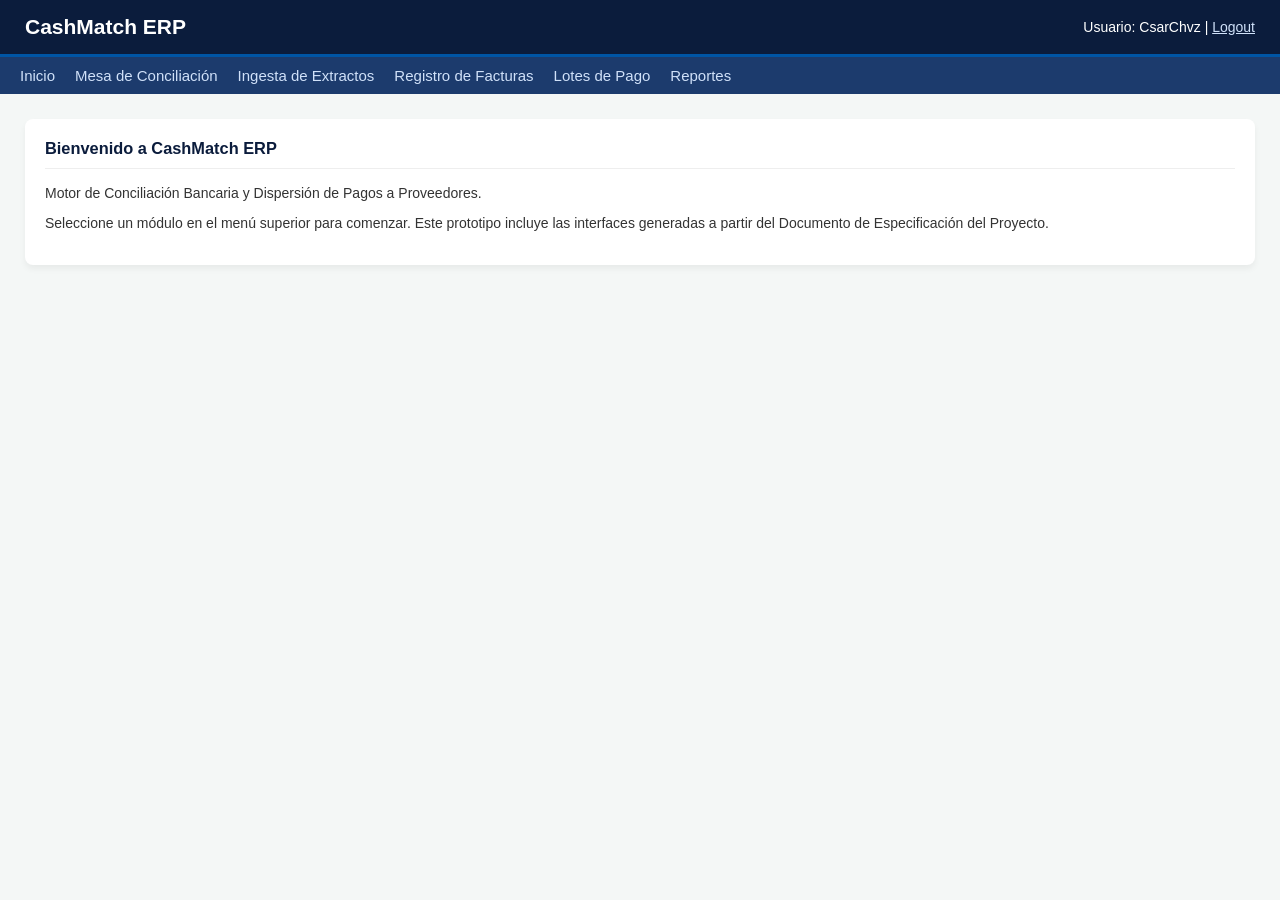
<file: index.html>
<!DOCTYPE html>
<html lang="es">
<head><meta charset="UTF-8"><title>CashMatch ERP - Inicio</title><link rel="stylesheet" href="css/styles.css"></head>
<body>

<div class="header">
    <h2>CashMatch ERP</h2>
    <div>Usuario: CsarChvz | <a href="#" style="color: #d0e1f9; text-decoration: underline;">Logout</a></div>
</div>
<div class="nav-menu">
    <a href="index.html">Inicio</a>
    <a href="pnt01_conciliacion.html">Mesa de Conciliación</a>
    <a href="pnt02_ingesta.html">Ingesta de Extractos</a>
    <a href="pnt03_facturas.html">Registro de Facturas</a>
    <a href="pnt04_aprobacion.html">Lotes de Pago</a>
    <a href="pnt05_reportes.html">Reportes</a>
</div>

<div class="container">
    <div class="card">
        <h3>Bienvenido a CashMatch ERP</h3>
        <p>Motor de Conciliación Bancaria y Dispersión de Pagos a Proveedores.</p>
        <p>Seleccione un módulo en el menú superior para comenzar. Este prototipo incluye las interfaces generadas a partir del Documento de Especificación del Proyecto.</p>
    </div>
</div>
</body>
</html>
</file>
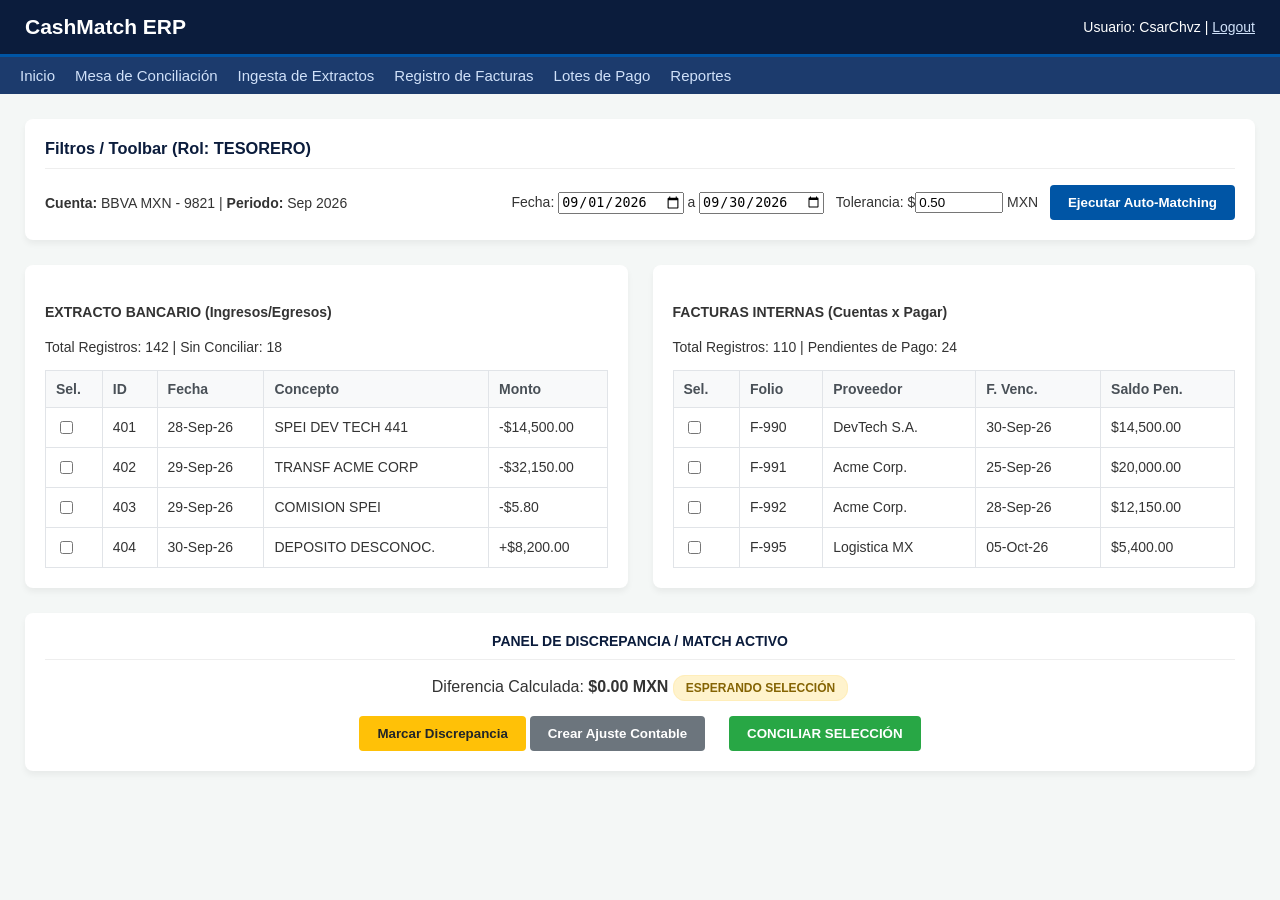
<file: pnt01_conciliacion.html>
<!DOCTYPE html>
<html lang="es">
<head><meta charset="UTF-8"><title>PNT-01: Mesa de Conciliación</title><link rel="stylesheet" href="css/styles.css"></head>
<body>

<div class="header">
    <h2>CashMatch ERP</h2>
    <div>Usuario: CsarChvz | <a href="#" style="color: #d0e1f9; text-decoration: underline;">Logout</a></div>
</div>
<div class="nav-menu">
    <a href="index.html">Inicio</a>
    <a href="pnt01_conciliacion.html">Mesa de Conciliación</a>
    <a href="pnt02_ingesta.html">Ingesta de Extractos</a>
    <a href="pnt03_facturas.html">Registro de Facturas</a>
    <a href="pnt04_aprobacion.html">Lotes de Pago</a>
    <a href="pnt05_reportes.html">Reportes</a>
</div>

<div class="container">
    <div class="card">
        <h3>Filtros / Toolbar (Rol: TESORERO)</h3>
        <div style="display:flex; justify-content:space-between; align-items:center;">
            <div><strong>Cuenta:</strong> BBVA MXN - 9821 | <strong>Periodo:</strong> Sep 2026</div>
            <div>
                Fecha: <input type="date" value="2026-09-01" style="width:auto; display:inline;"> a <input type="date" value="2026-09-30" style="width:auto; display:inline;">
                &nbsp;&nbsp;Tolerancia: $<input type="number" id="tolerancia" value="0.50" style="width: 80px; display:inline;"> MXN
                &nbsp;&nbsp;<button class="btn btn-primary" onclick="ejecutarAutoMatching()">Ejecutar Auto-Matching</button>
            </div>
        </div>
    </div>
    
    <div class="split-screen">
        <div class="split-panel">
            <h4>EXTRACTO BANCARIO (Ingresos/Egresos)</h4>
            <p>Total Registros: 142 | Sin Conciliar: 18</p>
            <table>
                <tr><th>Sel.</th><th>ID</th><th>Fecha</th><th>Concepto</th><th>Monto</th></tr>
                <tr><td><input type="checkbox" class="chk-banco" value="-14500"></td><td>401</td><td>28-Sep-26</td><td>SPEI DEV TECH 441</td><td>-$14,500.00</td></tr>
                <tr><td><input type="checkbox" class="chk-banco" value="-32150"></td><td>402</td><td>29-Sep-26</td><td>TRANSF ACME CORP</td><td>-$32,150.00</td></tr>
                <tr><td><input type="checkbox" class="chk-banco" value="-5.80"></td><td>403</td><td>29-Sep-26</td><td>COMISION SPEI</td><td>-$5.80</td></tr>
                <tr><td><input type="checkbox" class="chk-banco" value="8200"></td><td>404</td><td>30-Sep-26</td><td>DEPOSITO DESCONOC.</td><td>+$8,200.00</td></tr>
            </table>
        </div>
        <div class="split-panel">
            <h4>FACTURAS INTERNAS (Cuentas x Pagar)</h4>
            <p>Total Registros: 110 | Pendientes de Pago: 24</p>
            <table>
                <tr><th>Sel.</th><th>Folio</th><th>Proveedor</th><th>F. Venc.</th><th>Saldo Pen.</th></tr>
                <tr><td><input type="checkbox" class="chk-factura" value="14500"></td><td>F-990</td><td>DevTech S.A.</td><td>30-Sep-26</td><td>$14,500.00</td></tr>
                <tr><td><input type="checkbox" class="chk-factura" value="20000"></td><td>F-991</td><td>Acme Corp.</td><td>25-Sep-26</td><td>$20,000.00</td></tr>
                <tr><td><input type="checkbox" class="chk-factura" value="12150"></td><td>F-992</td><td>Acme Corp.</td><td>28-Sep-26</td><td>$12,150.00</td></tr>
                <tr><td><input type="checkbox" class="chk-factura" value="5400"></td><td>F-995</td><td>Logistica MX</td><td>05-Oct-26</td><td>$5,400.00</td></tr>
            </table>
        </div>
    </div>
    
    <div class="card" style="margin-top: 25px; text-align:center;">
        <h4>PANEL DE DISCREPANCIA / MATCH ACTIVO</h4>
        <p style="font-size: 16px;">Diferencia Calculada: <strong>$<span id="lbl-diferencia">0.00</span> MXN</strong> <span id="badge-estado" class="badge badge-success">COINCIDENCIA EXACTA (1:N)</span></p>
        <div style="margin-top: 20px;">
            <button class="btn btn-warning">Marcar Discrepancia</button>
            <button class="btn btn-secondary">Crear Ajuste Contable</button>
            <button class="btn btn-success" id="btn-conciliar" onclick="conciliar()" style="margin-left: 20px;">CONCILIAR SELECCIÓN</button>
        </div>
    </div>
</div>
<script src="js/app.js"></script>
</body>
</html>
</file>
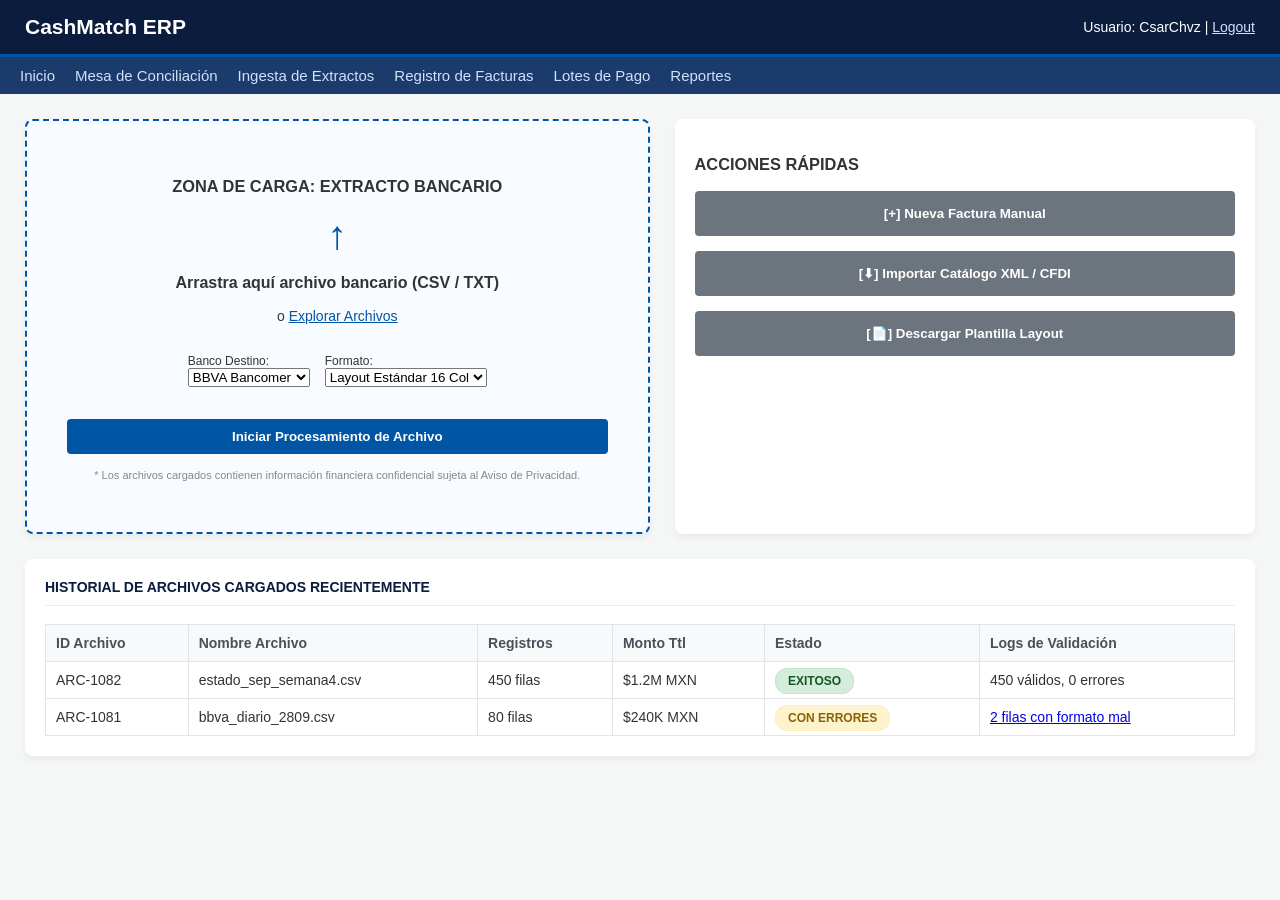
<file: pnt02_ingesta.html>
<!DOCTYPE html>
<html lang="es">
<head><meta charset="UTF-8"><title>PNT-02: Ingesta de Extractos</title><link rel="stylesheet" href="css/styles.css"></head>
<body>

<div class="header">
    <h2>CashMatch ERP</h2>
    <div>Usuario: CsarChvz | <a href="#" style="color: #d0e1f9; text-decoration: underline;">Logout</a></div>
</div>
<div class="nav-menu">
    <a href="index.html">Inicio</a>
    <a href="pnt01_conciliacion.html">Mesa de Conciliación</a>
    <a href="pnt02_ingesta.html">Ingesta de Extractos</a>
    <a href="pnt03_facturas.html">Registro de Facturas</a>
    <a href="pnt04_aprobacion.html">Lotes de Pago</a>
    <a href="pnt05_reportes.html">Reportes</a>
</div>

<div class="container">
    <div class="split-screen">
        <div class="split-panel" style="border: 2px dashed #0055a5; text-align: center; padding: 40px; background-color: #f8fbff;">
            <h3>ZONA DE CARGA: EXTRACTO BANCARIO</h3>
            <div style="font-size: 40px; color: #0055a5;">↑</div>
            <p style="font-weight: bold; font-size: 16px;">Arrastra aquí archivo bancario (CSV / TXT)</p>
            <p>o <label for="fileExtracto" style="color:#0055a5; cursor:pointer; text-decoration:underline;">Explorar Archivos</label></p>
            <input type="file" id="fileExtracto" accept=".csv, .txt" style="display:none;" onchange="actualizarNombreArchivo(this)">
            <p id="nombreArchivoSel" style="color: #666; font-style: italic;"></p>
            <br>
            <div style="display:flex; justify-content:center; gap: 15px;">
                <div>
                    <label style="display:block; text-align:left; font-size:12px;">Banco Destino:</label>
                    <select id="bancoDestino"><option>BBVA Bancomer</option><option>Santander</option><option>Banorte</option></select>
                </div>
                <div>
                    <label style="display:block; text-align:left; font-size:12px;">Formato:</label>
                    <select id="formato"><option>Layout Estándar 16 Col</option></select>
                </div>
            </div>
            <br><br>
            <button class="btn btn-primary" onclick="procesarArchivo()" style="width:100%;">Iniciar Procesamiento de Archivo</button>
            <p style="font-size: 11px; margin-top: 15px; color: #888;">* Los archivos cargados contienen información financiera confidencial sujeta al Aviso de Privacidad.</p>
        </div>
        <div class="split-panel">
            <h3>ACCIONES RÁPIDAS</h3>
            <button class="btn btn-secondary" style="width:100%; margin-bottom:15px; padding: 15px;">[+] Nueva Factura Manual</button>
            <button class="btn btn-secondary" style="width:100%; margin-bottom:15px; padding: 15px;">[⬇] Importar Catálogo XML / CFDI</button>
            <button class="btn btn-secondary" style="width:100%; padding: 15px;">[📄] Descargar Plantilla Layout</button>
        </div>
    </div>
    
    <div class="card" style="margin-top: 25px;">
        <h4>HISTORIAL DE ARCHIVOS CARGADOS RECIENTEMENTE</h4>
        <table>
            <tr><th>ID Archivo</th><th>Nombre Archivo</th><th>Registros</th><th>Monto Ttl</th><th>Estado</th><th>Logs de Validación</th></tr>
            <tr><td>ARC-1082</td><td>estado_sep_semana4.csv</td><td>450 filas</td><td>$1.2M MXN</td><td><span class="badge badge-success">EXITOSO</span></td><td>450 válidos, 0 errores</td></tr>
            <tr><td>ARC-1081</td><td>bbva_diario_2809.csv</td><td>80 filas</td><td>$240K MXN</td><td><span class="badge badge-warning">CON ERRORES</span></td><td><a href="#">2 filas con formato mal</a></td></tr>
        </table>
    </div>
</div>
<script src="js/app.js"></script>
</body>
</html>
</file>
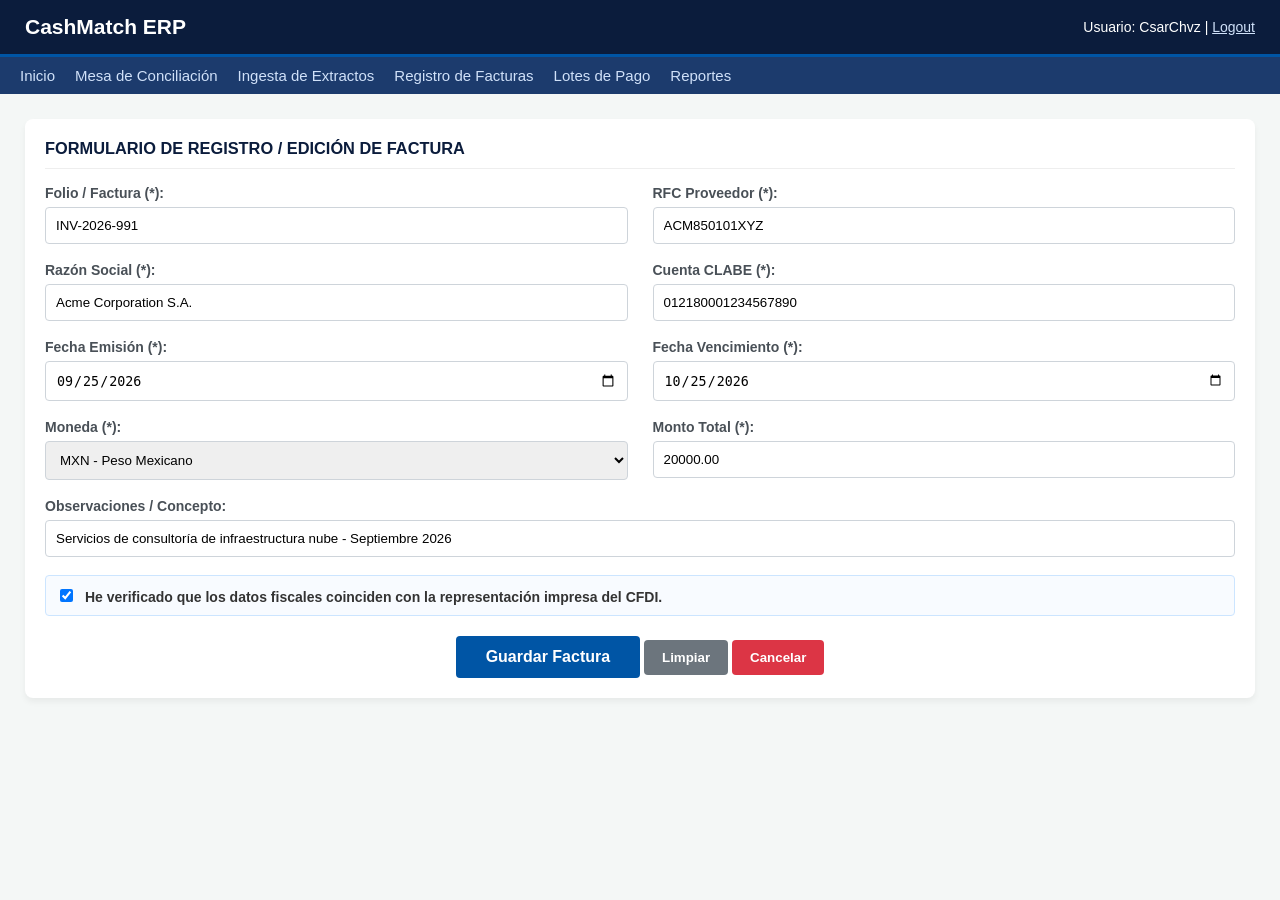
<file: pnt03_facturas.html>
<!DOCTYPE html>
<html lang="es">
<head><meta charset="UTF-8"><title>PNT-03: Registro de Facturas</title><link rel="stylesheet" href="css/styles.css"></head>
<body>

<div class="header">
    <h2>CashMatch ERP</h2>
    <div>Usuario: CsarChvz | <a href="#" style="color: #d0e1f9; text-decoration: underline;">Logout</a></div>
</div>
<div class="nav-menu">
    <a href="index.html">Inicio</a>
    <a href="pnt01_conciliacion.html">Mesa de Conciliación</a>
    <a href="pnt02_ingesta.html">Ingesta de Extractos</a>
    <a href="pnt03_facturas.html">Registro de Facturas</a>
    <a href="pnt04_aprobacion.html">Lotes de Pago</a>
    <a href="pnt05_reportes.html">Reportes</a>
</div>

<div class="container">
    <div class="card">
        <h3>FORMULARIO DE REGISTRO / EDICIÓN DE FACTURA</h3>
        <form id="form-factura" onsubmit="event.preventDefault(); guardarFactura();">
            <div class="split-screen">
                <div class="split-panel" style="box-shadow:none; padding:0;">
                    <div class="form-group"><label>Folio / Factura (*):</label><input type="text" id="folio" required pattern="^[A-Z0-9\-]+$" value="INV-2026-991"></div>
                    <div class="form-group"><label>Razón Social (*):</label><input type="text" id="razon" required minlength="3" value="Acme Corporation S.A."></div>
                    <div class="form-group"><label>Fecha Emisión (*):</label><input type="date" id="fechaEmision" required value="2026-09-25"></div>
                    <div class="form-group"><label>Moneda (*):</label><select><option>MXN - Peso Mexicano</option></select></div>
                </div>
                <div class="split-panel" style="box-shadow:none; padding:0;">
                    <div class="form-group"><label>RFC Proveedor (*):</label><input type="text" id="rfc" required minlength="12" maxlength="13" value="ACM850101XYZ"></div>
                    <div class="form-group"><label>Cuenta CLABE (*):</label><input type="text" id="clabe" required pattern="\d{18}" title="Debe contener 18 dígitos" value="012180001234567890"></div>
                    <div class="form-group"><label>Fecha Vencimiento (*):</label><input type="date" id="fechaVenc" required value="2026-10-25"></div>
                    <div class="form-group"><label>Monto Total (*):</label><input type="number" id="monto" required min="0.01" step="0.01" value="20000.00"></div>
                </div>
            </div>
            <div class="form-group">
                <label>Observaciones / Concepto:</label>
                <input type="text" id="observaciones" value="Servicios de consultoría de infraestructura nube - Septiembre 2026">
            </div>
            <div style="margin-bottom: 20px; font-weight: bold; background: #f8fbff; padding: 10px; border: 1px solid #cce5ff; border-radius: 4px;">
                <input type="checkbox" id="verificacion" required checked>
                <label for="verificacion" style="display:inline; margin-left: 5px;">He verificado que los datos fiscales coinciden con la representación impresa del CFDI.</label>
            </div>
            <div style="text-align: center;">
                <button type="submit" class="btn btn-primary" style="padding: 12px 30px; font-size: 16px;">Guardar Factura</button>
                <button type="reset" class="btn btn-secondary">Limpiar</button>
                <button type="button" class="btn btn-danger">Cancelar</button>
            </div>
        </form>
    </div>
</div>
<script src="js/app.js"></script>
</body>
</html>
</file>
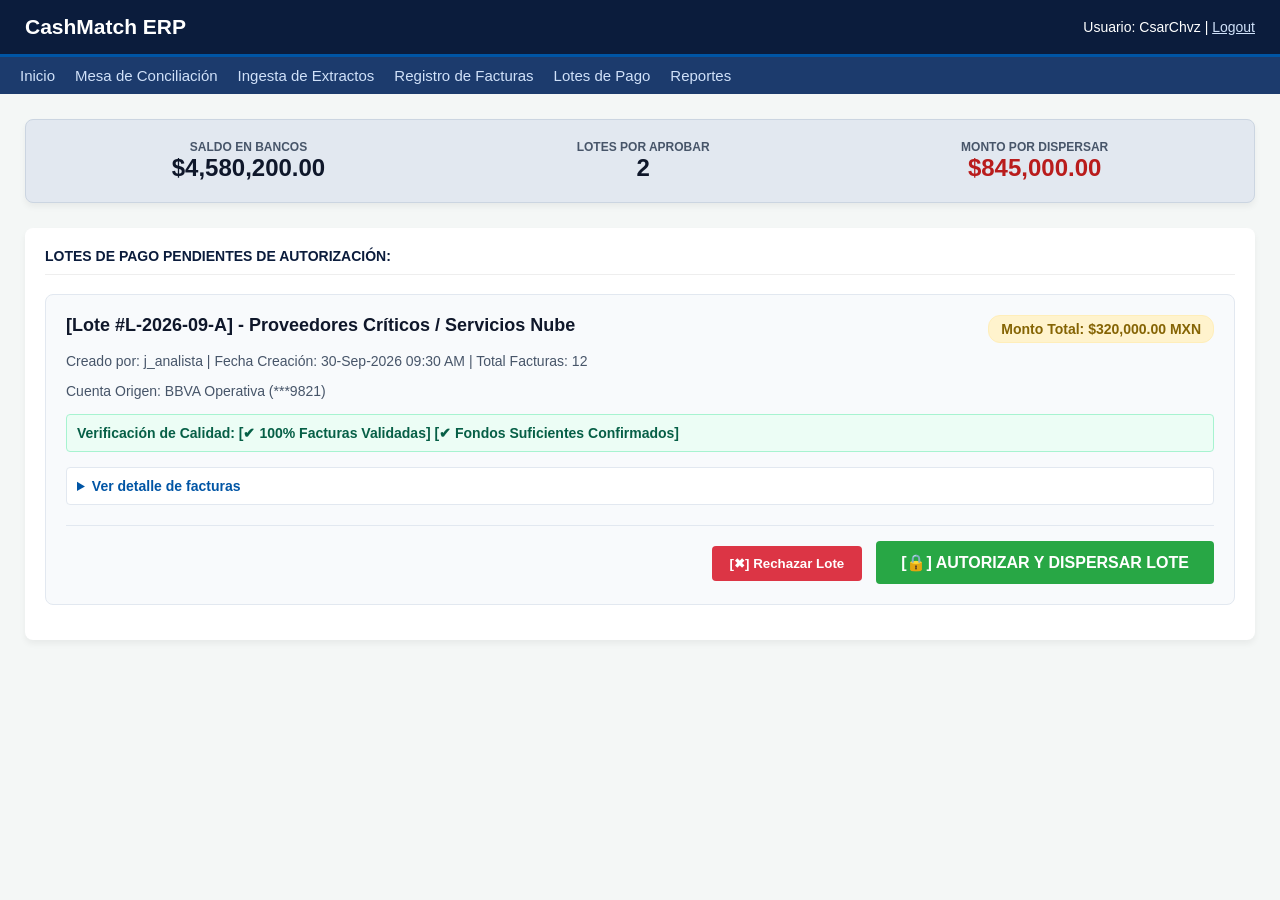
<file: pnt04_aprobacion.html>
<!DOCTYPE html>
<html lang="es">
<head><meta charset="UTF-8"><title>PNT-04: Dispersión de Lotes</title><link rel="stylesheet" href="css/styles.css"></head>
<body>

<div class="header">
    <h2>CashMatch ERP</h2>
    <div>Usuario: CsarChvz | <a href="#" style="color: #d0e1f9; text-decoration: underline;">Logout</a></div>
</div>
<div class="nav-menu">
    <a href="index.html">Inicio</a>
    <a href="pnt01_conciliacion.html">Mesa de Conciliación</a>
    <a href="pnt02_ingesta.html">Ingesta de Extractos</a>
    <a href="pnt03_facturas.html">Registro de Facturas</a>
    <a href="pnt04_aprobacion.html">Lotes de Pago</a>
    <a href="pnt05_reportes.html">Reportes</a>
</div>

<div class="container">
    <div class="card" style="display:flex; justify-content:space-around; background-color:#e2e8f0; border: 1px solid #cbd5e1;">
        <div style="text-align: center;">
            <div style="font-size: 12px; color: #475569; font-weight: bold;">SALDO EN BANCOS</div>
            <div style="font-size: 24px; color: #0f172a; font-weight: bold;">$4,580,200.00</div>
        </div>
        <div style="text-align: center;">
            <div style="font-size: 12px; color: #475569; font-weight: bold;">LOTES POR APROBAR</div>
            <div style="font-size: 24px; color: #0f172a; font-weight: bold;">2</div>
        </div>
        <div style="text-align: center;">
            <div style="font-size: 12px; color: #475569; font-weight: bold;">MONTO POR DISPERSAR</div>
            <div style="font-size: 24px; color: #b91c1c; font-weight: bold;">$845,000.00</div>
        </div>
    </div>
    
    <div class="card">
        <h4>LOTES DE PAGO PENDIENTES DE AUTORIZACIÓN:</h4>
        <div style="border:1px solid #e2e8f0; padding: 20px; margin-bottom: 15px; border-radius: 8px; background: #f8fafc;">
            <div style="display: flex; justify-content: space-between;">
                <h5 style="margin:0; font-size: 18px; color: #0f172a;">[Lote #L-2026-09-A] - Proveedores Críticos / Servicios Nube</h5>
                <span class="badge badge-warning" style="font-size:14px;">Monto Total: $320,000.00 MXN</span>
            </div>
            <p style="color: #475569; margin-top: 10px;">Creado por: j_analista | Fecha Creación: 30-Sep-2026 09:30 AM | Total Facturas: 12</p>
            <p style="color: #475569;">Cuenta Origen: BBVA Operativa (***9821)</p>
            
            <div style="margin: 15px 0; padding: 10px; background: #ecfdf5; border: 1px solid #a7f3d0; border-radius: 4px; color: #065f46; font-weight: bold;">
                Verificación de Calidad: [✔ 100% Facturas Validadas] [✔ Fondos Suficientes Confirmados]
            </div>
            
            <details style="margin-bottom: 20px; background: white; border: 1px solid #e2e8f0; padding: 10px; border-radius: 4px;">
                <summary style="font-weight: bold; cursor: pointer; color: #0055a5;">Ver detalle de facturas</summary>
                <ul style="margin-top: 10px; color: #334155;">
                    <li style="margin-bottom: 5px;">AWS Cloud Services: $120,000.00 | Ref: INV-9841 | Cuenta: CLABE ***4401</li>
                    <li style="margin-bottom: 5px;">Datadog Monitoring: $80,000.00 | Ref: INV-1102 | Cuenta: CLABE ***1190</li>
                    <li>Redes y Fibras SA: $120,000.00 | Ref: INV-3391 | Cuenta: CLABE ***8721</li>
                </ul>
            </details>
            
            <div style="text-align: right; border-top: 1px solid #e2e8f0; padding-top: 15px;">
                <button class="btn btn-danger" onclick="rechazarLote()" style="margin-right: 10px;">[✖] Rechazar Lote</button>
                <button class="btn btn-success" onclick="autorizarLote()" style="font-size: 16px; padding: 12px 25px;">[🔒] AUTORIZAR Y DISPERSAR LOTE</button>
            </div>
        </div>
    </div>
</div>
<script src="js/app.js"></script>
</body>
</html>
</file>
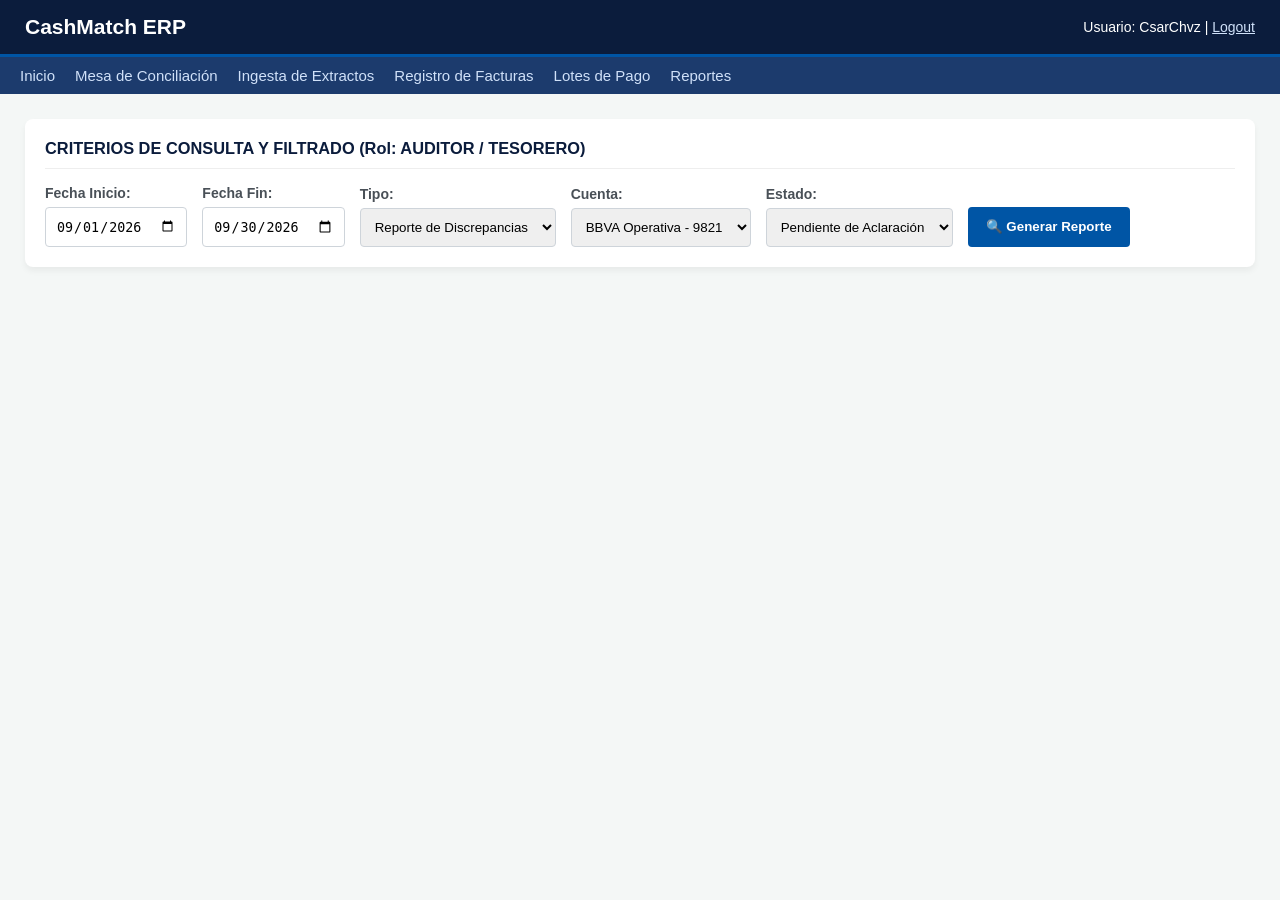
<file: pnt05_reportes.html>
<!DOCTYPE html>
<html lang="es">
<head><meta charset="UTF-8"><title>PNT-05: Reportes y Auditoría</title><link rel="stylesheet" href="css/styles.css"></head>
<body>

<div class="header">
    <h2>CashMatch ERP</h2>
    <div>Usuario: CsarChvz | <a href="#" style="color: #d0e1f9; text-decoration: underline;">Logout</a></div>
</div>
<div class="nav-menu">
    <a href="index.html">Inicio</a>
    <a href="pnt01_conciliacion.html">Mesa de Conciliación</a>
    <a href="pnt02_ingesta.html">Ingesta de Extractos</a>
    <a href="pnt03_facturas.html">Registro de Facturas</a>
    <a href="pnt04_aprobacion.html">Lotes de Pago</a>
    <a href="pnt05_reportes.html">Reportes</a>
</div>

<div class="container">
    <div class="card">
        <h3>CRITERIOS DE CONSULTA Y FILTRADO (Rol: AUDITOR / TESORERO)</h3>
        <div style="display:flex; gap: 15px; align-items: end; flex-wrap: wrap;">
            <div class="form-group" style="margin-bottom:0;"><label>Fecha Inicio:</label><input type="date" id="repInicio" value="2026-09-01"></div>
            <div class="form-group" style="margin-bottom:0;"><label>Fecha Fin:</label><input type="date" id="repFin" value="2026-09-30"></div>
            <div class="form-group" style="margin-bottom:0;">
                <label>Tipo:</label>
                <select><option>Reporte de Discrepancias</option><option>Conciliados</option></select>
            </div>
            <div class="form-group" style="margin-bottom:0;">
                <label>Cuenta:</label>
                <select><option>BBVA Operativa - 9821</option></select>
            </div>
            <div class="form-group" style="margin-bottom:0;">
                <label>Estado:</label>
                <select><option>Pendiente de Aclaración</option></select>
            </div>
            <button class="btn btn-primary" onclick="generarReporte()" style="height: 40px;">🔍 Generar Reporte</button>
        </div>
    </div>
    
    <div class="card" id="resultadosReporte" style="display:none;">
        <h4>RESULTADOS DE LA AUDITORÍA (3 Discrepancias Encontradas):</h4>
        <table>
            <tr><th>Folio</th><th>Fecha Mov.</th><th>Concepto</th><th>Monto Banco</th><th>Monto Factura</th><th>Discrepancia / Causa</th></tr>
            <tr><td>DSP-0192</td><td>29-Sep-26</td><td>SPEI Retenido</td><td>$12,000.00</td><td>$12,150.00</td><td>Diferencia de $150 comisión</td></tr>
            <tr><td>DSP-0193</td><td>30-Sep-26</td><td>Depósito Desconoc.</td><td>$8,200.00</td><td>$0.00</td><td>Movimiento sin factura</td></tr>
            <tr><td>DSP-0194</td><td>30-Sep-26</td><td>Cobro Duplicado</td><td>$4,500.00</td><td>$4,500.00</td><td>Aclaración bancaria en proceso</td></tr>
        </table>
        <div style="margin-top: 25px; display: flex; gap: 10px;">
            <button class="btn btn-secondary">📄 Exportar PDF</button>
            <button class="btn btn-secondary">📊 Exportar Excel</button>
            <button class="btn btn-secondary">🖨 Imprimir Cédula</button>
        </div>
    </div>
</div>
<script src="js/app.js"></script>
</body>
</html>
</file>
<file: css/styles.css>
body { font-family: 'Segoe UI', Tahoma, Geneva, Verdana, sans-serif; margin: 0; padding: 0; background-color: #f4f7f6; font-size: 14px; color: #333; }
.header { background-color: #0b1c3c; color: white; padding: 15px 25px; display: flex; justify-content: space-between; align-items: center; border-bottom: 3px solid #0055a5; }
.header h2 { margin: 0; }
.nav-menu { background-color: #1c3b6d; padding: 10px 20px; display: flex; gap: 20px; }
.nav-menu a { color: #d0e1f9; text-decoration: none; font-weight: 500; font-size: 15px; }
.nav-menu a:hover { color: white; }
.container { padding: 25px; max-width: 1400px; margin: auto; }
.card { background: white; padding: 20px; margin-bottom: 25px; border-radius: 8px; box-shadow: 0 4px 6px rgba(0,0,0,0.05); }
.card h3, .card h4 { margin-top: 0; color: #0b1c3c; border-bottom: 1px solid #eee; padding-bottom: 10px; }
.split-screen { display: flex; gap: 25px; }
.split-panel { flex: 1; background: white; padding: 20px; border-radius: 8px; box-shadow: 0 4px 6px rgba(0,0,0,0.05); }
table { width: 100%; border-collapse: collapse; margin-top: 15px; }
th, td { border: 1px solid #e1e4e8; padding: 10px; text-align: left; }
th { background-color: #f8f9fa; font-weight: bold; color: #495057; }
.form-group { margin-bottom: 18px; }
.form-group label { display: block; margin-bottom: 6px; font-weight: 600; color: #495057; }
.form-group input, .form-group select { width: 100%; padding: 10px; box-sizing: border-box; border: 1px solid #ced4da; border-radius: 4px; }
.btn { padding: 10px 18px; border: none; border-radius: 4px; cursor: pointer; color: white; font-weight: 600; transition: background-color 0.2s; }
.btn-primary { background-color: #0055a5; }
.btn-primary:hover { background-color: #004484; }
.btn-success { background-color: #28a745; }
.btn-success:hover { background-color: #218838; }
.btn-danger { background-color: #dc3545; }
.btn-danger:hover { background-color: #c82333; }
.btn-secondary { background-color: #6c757d; }
.btn-secondary:hover { background-color: #5a6268; }
.btn-warning { background-color: #ffc107; color: #212529; }
.btn-warning:hover { background-color: #e0a800; }
.badge { padding: 5px 12px; border-radius: 12px; font-size: 12px; font-weight: bold; }
.badge-success { background-color: #d4edda; color: #155724; border: 1px solid #c3e6cb; }
.badge-warning { background-color: #fff3cd; color: #856404; border: 1px solid #ffeeba; }
.badge-danger { background-color: #f8d7da; color: #721c24; border: 1px solid #f5c6cb; }
</file>
